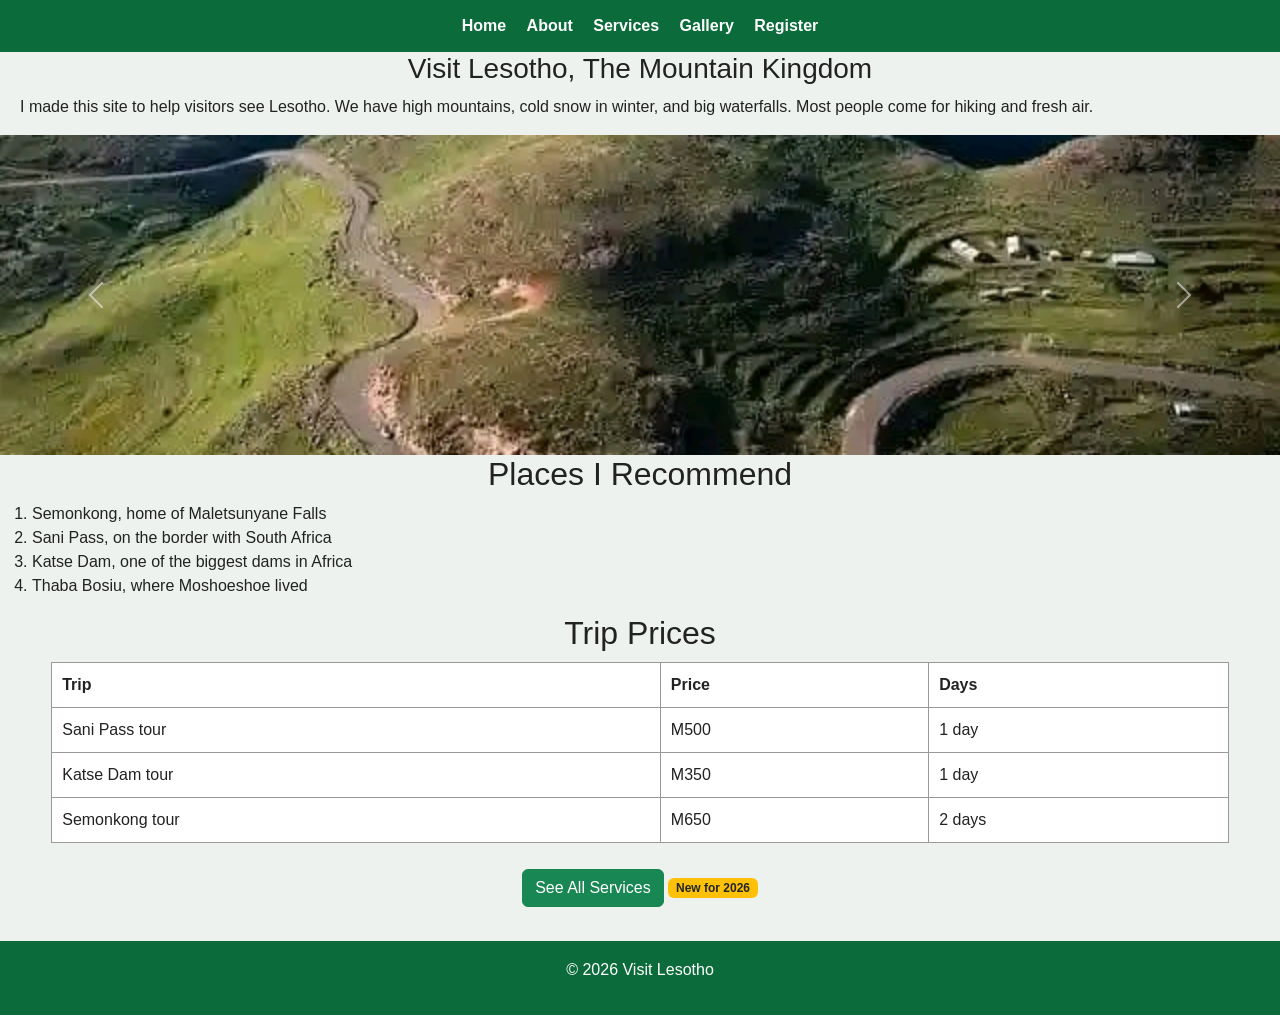
<file: index.html>
<!DOCTYPE html>
<html lang="en">
<head>
<meta charset="UTF-8">
<meta name="viewport" content="width=device-width, initial-scale=1">
<title>Visit Lesotho | Home</title>
<link href="https://cdn.jsdelivr.net/npm/bootstrap@5.3.3/dist/css/bootstrap.min.css" rel="stylesheet">
<link rel="stylesheet" href="style.css">
</head>
<body>

<header>
<nav class="topnav" aria-label="Main menu">
<a href="index.html">Home</a>
<a href="about.html">About</a>
<a href="services.html">Services</a>
<a href="gallery.html">Gallery</a>
<a href="contact.html">Register</a>
</nav>
</header>

<main>
<h1>Visit Lesotho, The Mountain Kingdom</h1>
<p>I made this site to help visitors see Lesotho. We have high mountains, cold snow in winter, and big waterfalls. Most people come for hiking and fresh air.</p>

<section class="carousel slide" id="homeSlide" data-bs-ride="carousel" aria-label="Lesotho photos">
<div class="carousel-inner">
<div class="carousel-item active"><img src="mm.jpg" class="hero" alt="High mountains in Lesotho"></div>
<div class="carousel-item"><img src="river bettwen.jpg" class="hero" alt="River running between mountains"></div>
</div>
<button class="carousel-control-prev" data-bs-target="#homeSlide" data-bs-slide="prev"><span class="carousel-control-prev-icon"></span></button>
<button class="carousel-control-next" data-bs-target="#homeSlide" data-bs-slide="next"><span class="carousel-control-next-icon"></span></button>
</section>

<h2>Places I Recommend</h2>
<ol>
<li>Semonkong, home of Maletsunyane Falls</li>
<li>Sani Pass, on the border with South Africa</li>
<li>Katse Dam, one of the biggest dams in Africa</li>
<li>Thaba Bosiu, where Moshoeshoe lived</li>
</ol>

<h2>Trip Prices</h2>
<table>
<tr><th>Trip</th><th>Price</th><th>Days</th></tr>
<tr><td>Sani Pass tour</td><td>M500</td><td>1 day</td></tr>
<tr><td>Katse Dam tour</td><td>M350</td><td>1 day</td></tr>
<tr><td>Semonkong tour</td><td>M650</td><td>2 days</td></tr>
</table>

<div class="text-center p-3">
<a class="btn btn-success" href="services.html">See All Services</a>
<span class="badge bg-warning text-dark">New for 2026</span>
</div>
</main>

<footer class="foot">
<p>&copy; 2026 Visit Lesotho</p>
</footer>

<script src="https://cdn.jsdelivr.net/npm/bootstrap@5.3.3/dist/js/bootstrap.bundle.min.js"></script>
</body>
</html>
</file>
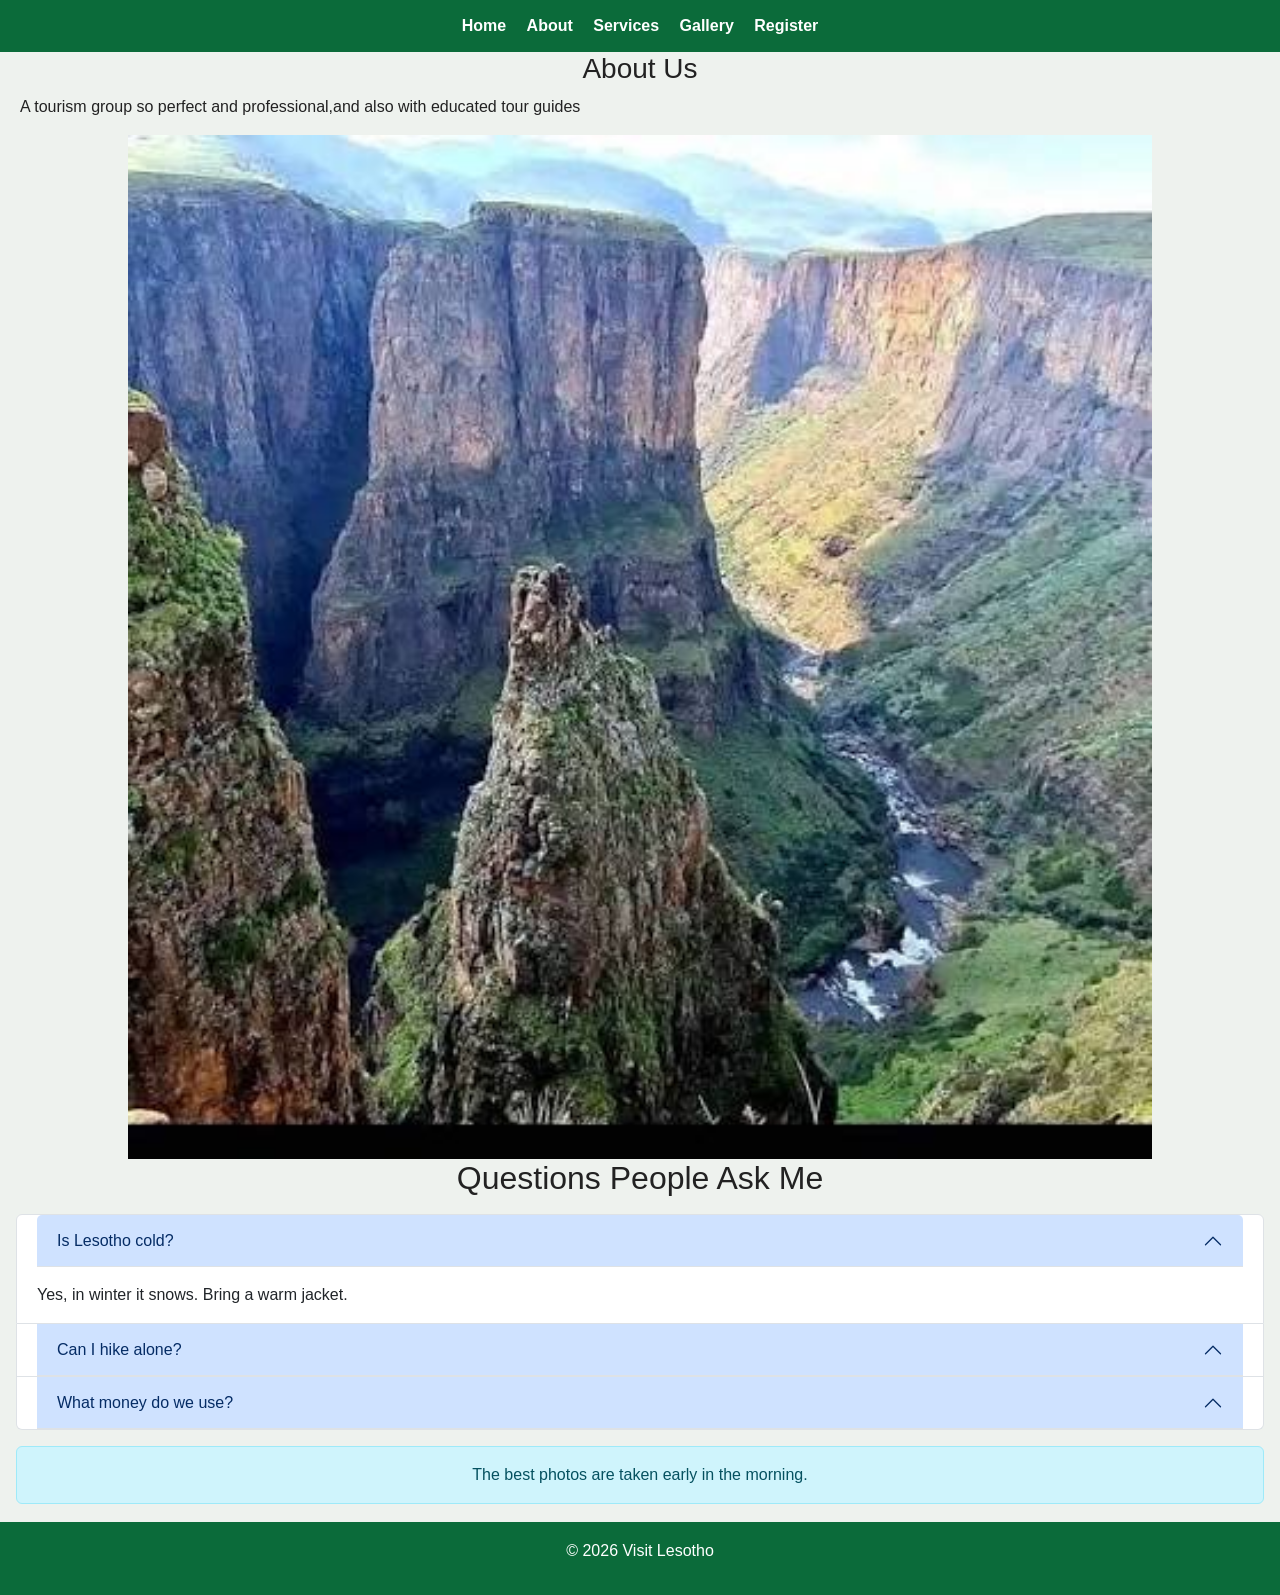
<file: ABOUT.html>
<!DOCTYPE html>
<html lang="en">
<head>
<meta charset="UTF-8">
<meta name="viewport" content="width=device-width, initial-scale=1">
<title>About Lesotho</title>
<link href="https://cdn.jsdelivr.net/npm/bootstrap@5.3.3/dist/css/bootstrap.min.css" rel="stylesheet">
<link rel="stylesheet" href="style.css">
</head>
<body>

<header>
<nav class="topnav" aria-label="Main menu">
<a href="index.html">Home</a>
<a href="about.html">About</a>
<a href="services.html">Services</a>
<a href="gallery.html">Gallery</a>
<a href="contact.html">Register</a>
</nav>
</header>

<main>
<h1>About Us</h1>
<p>A tourism group so perfect and professional,and also with educated tour guides</p>
<img src="IMG_63167c0e-c8cb-482b-b8e1-3816c2636e69.jpg" alt="A village below Lesotho mountains" style="width:80%;display:block;margin:auto">

<h2>Questions People Ask Me</h2>
<section class="accordion m-3" id="faq">
<div class="accordion-item">
<h2 class="accordion-header"><button class="accordion-button" data-bs-toggle="collapse" data-bs-target="#a1">Is Lesotho cold?</button></h2>
<div id="a1" class="accordion-collapse collapse show"><div class="accordion-body">Yes, in winter it snows. Bring a warm jacket.</div></div>
</div>
<div class="accordion-item">
<h2 class="accordion-header"><button class="accordion-button" data-bs-toggle="collapse" data-bs-target="#a2">Can I hike alone?</button></h2>
<div id="a2" class="accordion-collapse collapse"><div class="accordion-body">No, it is better to go with a local guide. The mountains are high.</div></div>
</div>
<div class="accordion-item">
<h2 class="accordion-header"><button class="accordion-button" data-bs-toggle="collapse" data-bs-target="#a3">What money do we use?</button></h2>
<div id="a3" class="accordion-collapse collapse"><div class="accordion-body">We use Maloti, M. South African Rand also works here.</div></div>
</div>
</section>

<div class="alert alert-info text-center m-3">The best photos are taken early in the morning.</div>
</main>

<footer class="foot"><p>&copy; 2026 Visit Lesotho</p></footer>
<script src="https://cdn.jsdelivr.net/npm/bootstrap@5.3.3/dist/js/bootstrap.bundle.min.js"></script>
</body>
</html>
</file>
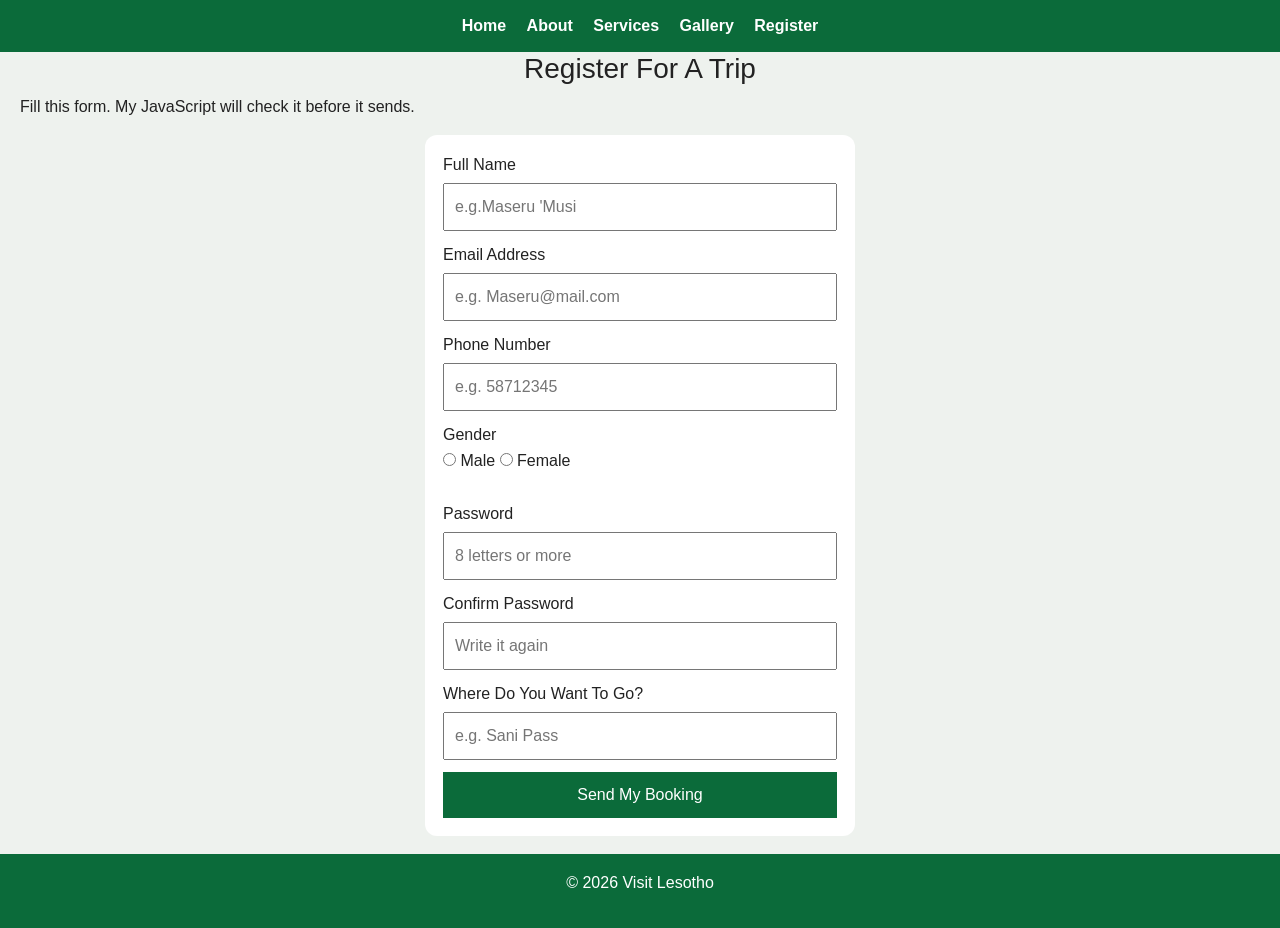
<file: CONTACT.html>
<!DOCTYPE html>
<html lang="en">
<head>
<meta charset="UTF-8">
<meta name="viewport" content="width=device-width, initial-scale=1">
<title>Register</title>
<link href="https://cdn.jsdelivr.net/npm/bootstrap@5.3.3/dist/css/bootstrap.min.css" rel="stylesheet">
<link rel="stylesheet" href="style.css">
</head>
<body>

<header>
<nav class="topnav" aria-label="Main menu">
<a href="index.html">Home</a>
<a href="about.html">About</a>
<a href="services.html">Services</a>
<a href="gallery.html">Gallery</a>
<a href="contact.html">Register</a>
</nav>
</header>

<main>
<h1>Register For A Trip</h1>
<p>Fill this form. My JavaScript will check it before it sends.</p>
<p id="note" style="color:red;text-align:center"></p>

<form class="myform" onsubmit="return checkMyForm()">
<label for="fullName">Full Name</label>
<input id="fullName" type="text" placeholder="e.g.Maseru 'Musi">

<label for="myEmail">Email Address</label>
<input id="myEmail" type="email" placeholder="e.g. Maseru@mail.com">

<label for="myPhone">Phone Number</label>
<input id="myPhone" type="tel" placeholder="e.g. 58712345">

<label>Gender</label><br>
<input type="radio" name="myGender" value="Male" style="width:auto"> Male
<input type="radio" name="myGender" value="Female" style="width:auto"> Female
<br><br>

<label for="firstPass">Password</label>
<input id="firstPass" type="password" placeholder="8 letters or more">

<label for="secondPass">Confirm Password</label>
<input id="secondPass" type="password" placeholder="Write it again">

<label for="myTrip">Where Do You Want To Go?</label>
<input id="myTrip" type="text" placeholder="e.g. Sani Pass">

<button type="submit">Send My Booking</button>
</form>
</main>

<footer class="foot"><p>&copy; 2026 Visit Lesotho</p></footer>
<script src="script.js"></script>
</body>
</html>
</file>
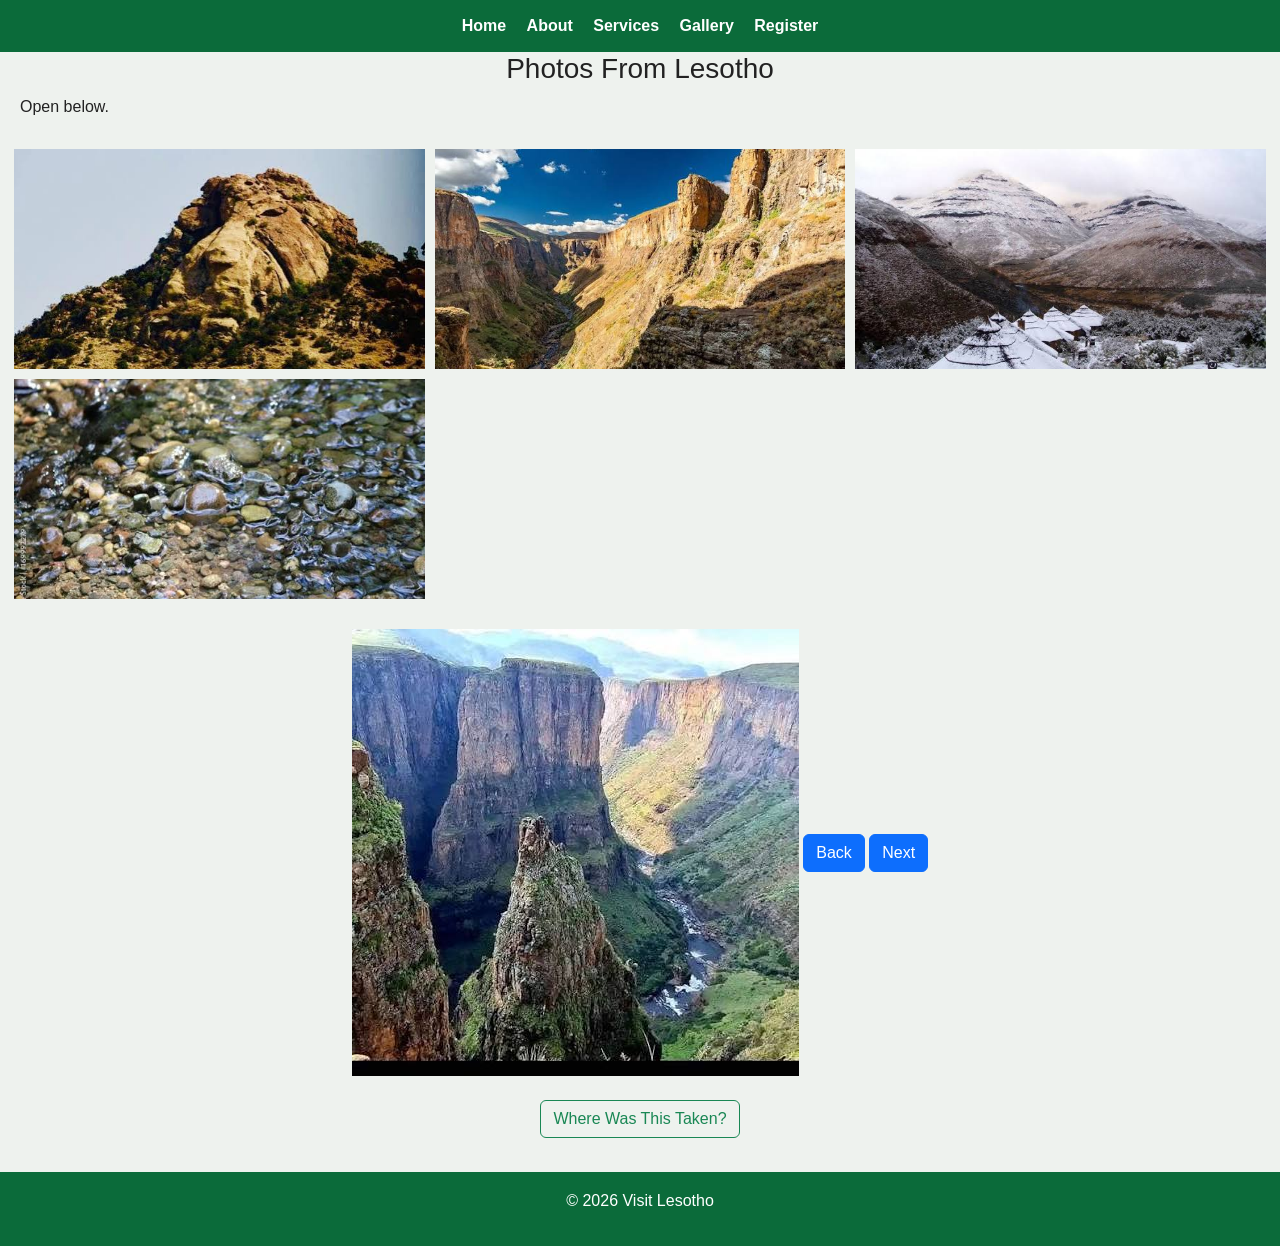
<file: GALLERY.html>
<!DOCTYPE html>
<html lang="en">
<head>
<meta charset="UTF-8">
<meta name="viewport" content="width=device-width, initial-scale=1">
<title>Gallery</title>
<link href="https://cdn.jsdelivr.net/npm/bootstrap@5.3.3/dist/css/bootstrap.min.css" rel="stylesheet">
<link rel="stylesheet" href="style.css">
</head>
<body>

<header>
<nav class="topnav" aria-label="Main menu">
<a href="index.html">Home</a>
<a href="about.html">About</a>
<a href="services.html">Services</a>
<a href="gallery.html">Gallery</a>
<a href="contact.html">Register</a>
</nav>
</header>

<main>
<h1>Photos From Lesotho</h1>
<p>Open below.</p>

<section class="photos">
<img src="lion.jpg" alt="Mountains in the morning" onclick="showPic(0)">
<img src="river bettwen.jpg" alt="River in the valley" onclick="showPic(1)">
<img src="snow.jpg" alt="Snow on top of a mountain" onclick="showPic(2)">
<img src="onthe rocks.jpg" alt="Water running over rocks" onclick="showPic(3)">
</section>

<section class="text-center p-3">
    <img id="big photo" src="IMG_63167c0e-c8cb-482b-b8e1-3816c2636e69.jpg" alt="big photo">
<button class="btn btn-primary" onclick="goBack()">Back</button>
<button class="btn btn-primary" onclick="goNext()">Next</button>
<br><br>
<button class="btn btn-outline-success" data-bs-toggle="modal" data-bs-target="#photoInfo">Where Was This Taken?</button>
</section>

<div class="modal fade" id="photoInfo">
<div class="modal-dialog"><div class="modal-content">
<div class="modal-header"><h3>About The Photos</h3><button class="btn-close" data-bs-dismiss="modal"></button></div>
<div class="modal-body"><p>These photos were taken in Lesotho</p></div>
<div class="modal-footer"><button class="btn btn-secondary" data-bs-dismiss="modal">Close</button></div>
</div></div>
</div>
</main>

<footer class="foot"><p>&copy; 2026 Visit Lesotho</p></footer>
<script src="https://cdn.jsdelivr.net/npm/bootstrap@5.3.3/dist/js/bootstrap.bundle.min.js"></script>
<script src="script.js"></script>
</body>
</html>
</file>
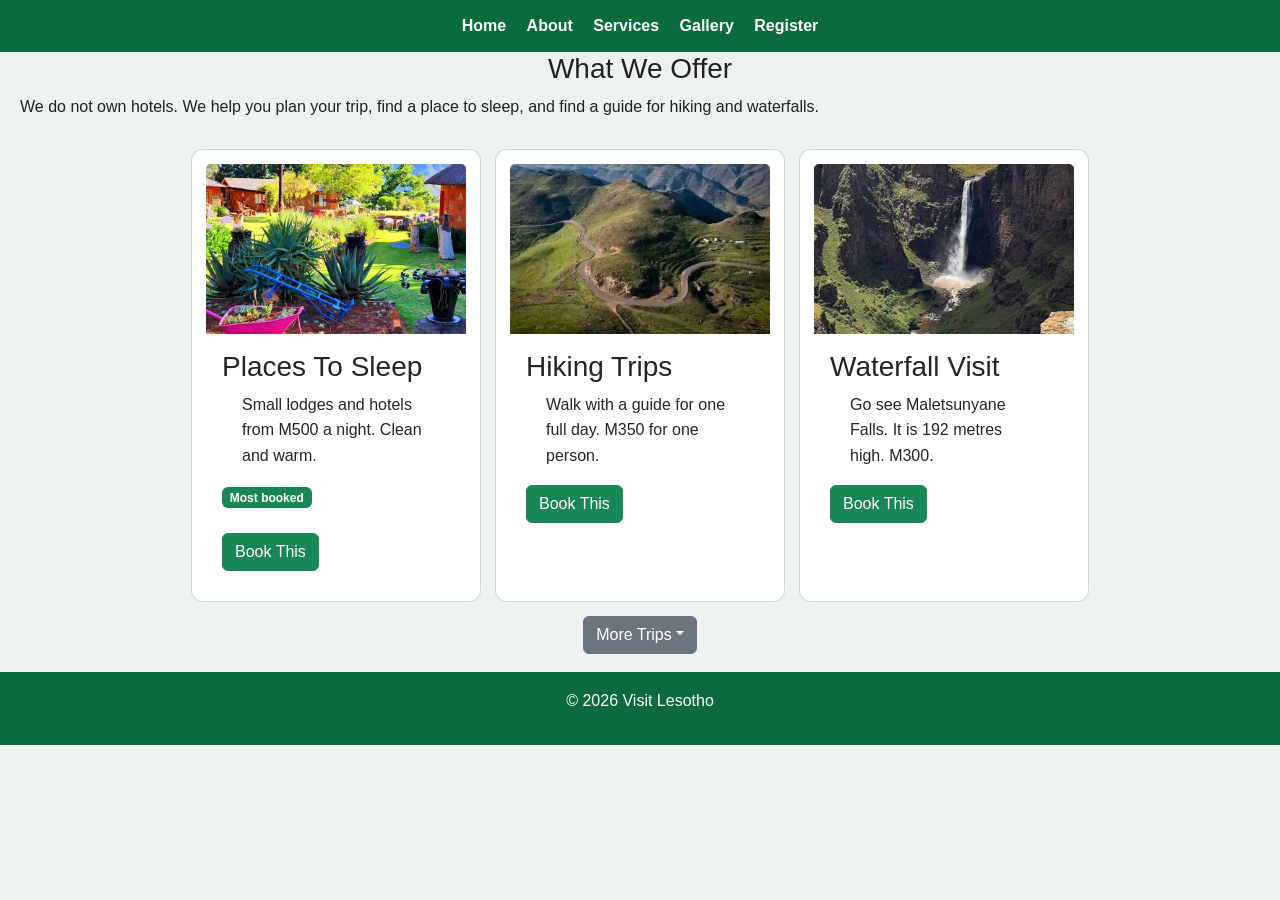
<file: SERVICES.html>
<!DOCTYPE html>
<html lang="en">
<head>
<meta charset="UTF-8">
<meta name="viewport" content="width=device-width, initial-scale=1">
<title>Our Services</title>
<link href="https://cdn.jsdelivr.net/npm/bootstrap@5.3.3/dist/css/bootstrap.min.css" rel="stylesheet">
<link rel="stylesheet" href="style.css">
</head>
<body>

<header>
<nav class="topnav" aria-label="Main menu">
<a href="index.html">Home</a>
<a href="about.html">About</a>
<a href="services.html">Services</a>
<a href="gallery.html">Gallery</a>
<a href="contact.html">Register</a>
</nav>
</header>

<main>
<h1>What We Offer</h1>
<p>We do not own hotels. We help you plan your trip, find a place to sleep, and find a guide for hiking and waterfalls.</p>

<section class="boxes">
<article class="card box">
<img src="sleep.jpg" alt="Hotel near the mountains" class="card-img-top">
<div class="card-body">
<h3 class="card-title">Places To Sleep</h3>
<p class="card-text">Small lodges and hotels from M500 a night. Clean and warm.</p>
<span class="badge bg-success">Most booked</span><br><br>
<a href="contact.html" class="btn btn-success">Book This</a>
</div>
</article>

<article class="card box">
<img src="mm.jpg" alt="Man hiking near a river" class="card-img-top">
<div class="card-body">
<h3 class="card-title">Hiking Trips</h3>
<p class="card-text">Walk with a guide for one full day. M350 for one person.</p>
<a href="contact.html" class="btn btn-success">Book This</a>
</div>
</article>

<article class="card box">
<img src="maletsunyane.jpg"alt="Tall waterfall in Semonkong" class="card-img-top">
<div class="card-body">
<h3 class="card-title">Waterfall Visit</h3>
<p class="card-text">Go see Maletsunyane Falls. It is 192 metres high. M300.</p>
<a href="contact.html" class="btn btn-success">Book This</a>
</div>
</article>
</section>

<div class="dropdown text-center">
<button class="btn btn-secondary dropdown-toggle" data-bs-toggle="dropdown">More Trips</button>
<ul class="dropdown-menu">
<li><a class="dropdown-item" href="gallery.html">See photos first</a></li>
<li><a class="dropdown-item" href="contact.html">Ask a question</a></li>
</ul>
</div>
</main>

<footer class="foot"><p>&copy; 2026 Visit Lesotho</p></footer>
<script src="https://cdn.jsdelivr.net/npm/bootstrap@5.3.3/dist/js/bootstrap.bundle.min.js"></script>
</body>
</html>
</file>
<file: style.css>
* { box-sizing: border-box; }

body {
  margin: 0;
  font-family: Arial, sans-serif;
  background: #eef2ee;
  color: #222;
  padding: 0;
  overflow-x: hidden;
}

.topnav {
  background: #0b6b3a;
  padding: 14px;
  text-align: center;
}

.topnav a {
  color: white;
  text-decoration: none;
  margin: 8px;
  font-weight: bold;
}

.topnav a:hover { color: #ffe600; }

h1 { text-align: center; font-size: 28px;padding-left: 20px;padding-right: 20px; }
h2 { text-align: center;padding-left: 20px;padding-right: 20px; }
p { padding-left: 20px;padding-right: 20px ; line-height: 1.6; }

.hero { width: 100%; height: 320px; object-fit: cover; border-radius: 0; }

.boxes {
  display: flex;
  flex-wrap: wrap;
  gap: 14px;
  justify-content: center;
  padding: 14px;
}

.box {
  background: white;
  width: 290px;
  padding: 14px;
  border-radius: 12px;
  transition: all 0.3s;
}

.box:hover {
  transform: translateY(-5px);
  box-shadow: 0 6px 14px #999;
}

.box img { 
  width: 100%;
  height: 170px;
  object-fit: cover; 
  cursor: pointer;
}

.photos {
  display: grid;
  grid-template-columns: 1fr 1fr 1fr;
  gap: 10px;
  padding: 14px;
}
img{
  max-width: 100%;
  height: auto;
}
.photos  img{
  transition: scale(1.05);
}

.photos img { 
  width: 100%;
  height: 220px;
    object-fit: cover;
    cursor: pointer;
    transition: all 0.3s;
    


}


table {
  width: 92%;
  margin: 10px auto;
  background: white;
  border-collapse: collapse;
}

th, td { border: 1px solid #999; padding: 10px; }

.myform {
  width: 92%;
  max-width: 430px;
  margin: 10px auto;
  background: white;
  padding: 18px;
  border-radius: 12px;
}

.myform input {
  width: 100%;
  padding: 10px;
  margin: 6px 0 12px 0;
}

.myform button {
  width: 100%;
  padding: 11px;
  background: #0b6b3a;
  color: white;
  border: none;
  cursor: pointer;
}


.myform button:hover { background: #084d2a; }

.foot {
  background: #0b6b3a;
  color: white;
  text-align: center;
  padding: 16px;
  margin-top: 18px;
}

@media (max-width: 600px) {
  .photos { grid-template-columns: 1fr; }
  .hero { height: 220px; }
}
</file>
